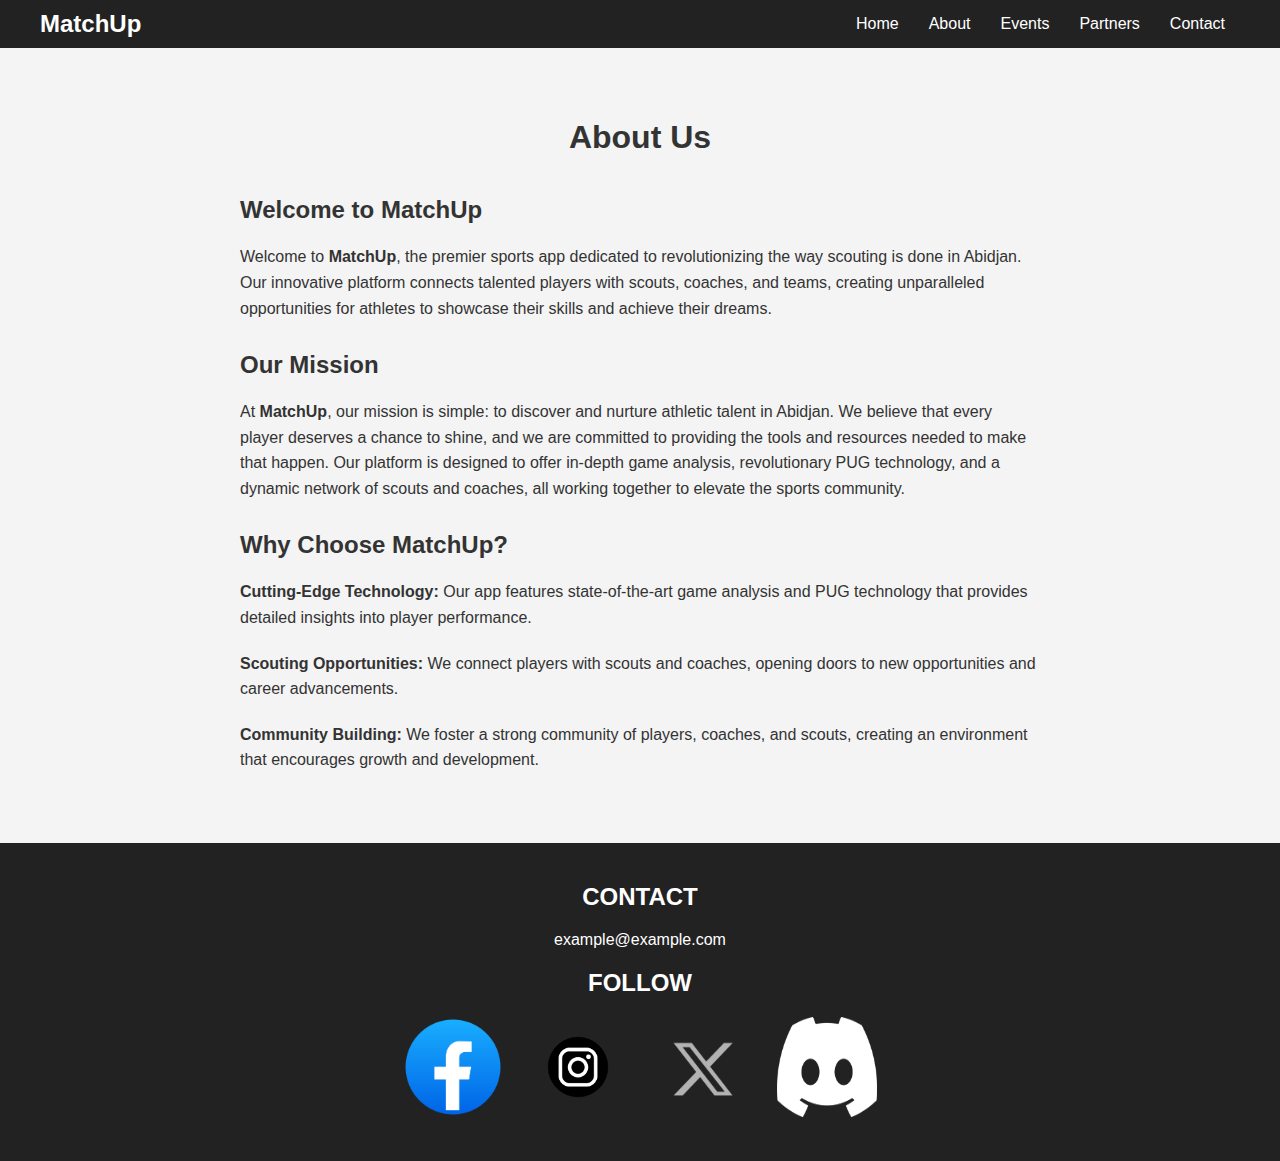
<file: about.html>
<!DOCTYPE html>
<html lang="en">
<head>
    <meta charset="UTF-8">
    <meta name="viewport" content="width=device-width, initial-scale=1.0">
    <title>About Us - MatchUp</title>
    <link rel="stylesheet" href="styles.css">
    <style>
        .about-section {
            padding: 50px 20px;
            background: #f4f4f4;
            text-align: center;
        }

        .about-section h1 {
            margin-bottom: 40px;
        }

        .about-content {
            max-width: 800px;
            margin: auto;
            text-align: left;
        }

        .about-content h2 {
            margin-top: 30px;
        }

        .about-content p {
            margin-bottom: 20px;
            line-height: 1.6;
        }
    </style>
</head>
<body>
    <header>
        <nav>
            <div class="logo">MatchUp</div>
            <div class="menu-toggle" id="mobile-menu">
                <span></span>
                <span></span>
                <span></span>
            </div>
            <ul id="menu">
                <li><a href="index.html">Home</a></li>
                <li><a href="about.html">About</a></li>
                <li><a href="events.html">Events</a></li>
                <li><a href="index.html#partners">Partners</a></li>
                <li><a href="contact.html">Contact</a></li>
            </ul>
        </nav>
    </header>

    <section id="about" class="about-section">
        <h1>About Us</h1>
        <div class="about-content">
            <h2>Welcome to MatchUp</h2>
            <p>Welcome to <strong>MatchUp</strong>, the premier sports app dedicated to revolutionizing the way scouting is done in Abidjan. Our innovative platform connects talented players with scouts, coaches, and teams, creating unparalleled opportunities for athletes to showcase their skills and achieve their dreams.</p>
            
            <h2>Our Mission</h2>
            <p>At <strong>MatchUp</strong>, our mission is simple: to discover and nurture athletic talent in Abidjan. We believe that every player deserves a chance to shine, and we are committed to providing the tools and resources needed to make that happen. Our platform is designed to offer in-depth game analysis, revolutionary PUG technology, and a dynamic network of scouts and coaches, all working together to elevate the sports community.</p>
            
            <h2>Why Choose MatchUp?</h2>
            <p><strong>Cutting-Edge Technology:</strong> Our app features state-of-the-art game analysis and PUG technology that provides detailed insights into player performance.</p>
            <p><strong>Scouting Opportunities:</strong> We connect players with scouts and coaches, opening doors to new opportunities and career advancements.</p>
            <p><strong>Community Building:</strong> We foster a strong community of players, coaches, and scouts, creating an environment that encourages growth and development.</p>
        </div>
    </section>

    <footer>
        <div class="contact">
            <h2>CONTACT</h2>
            <p>example@example.com</p>
        </div>
        <div class="follow">
            <h2>FOLLOW</h2>
            <div class="social-icons">
                <a href="#"><img src="images/facebook.png" alt="Facebook" height="100px" width="100px"></a>
                <a href="#"><img src="images/instagram.png" alt="Instagram" height="100px" width="100px"></a>
                <a href="#"><img src="images/x.png" alt="Twitter" height="100px" width="100px"></a>
                <a href="#"><img src="images/discord.png" alt="Discord" height="100px" width="100px"></a>
            </div>
        </div>
    </footer>

    <script>
        const mobileMenu = document.getElementById('mobile-menu');
        const nav = document.getElementById('menu');

        mobileMenu.addEventListener('click', () => {
            nav.classList.toggle('active');
        });
    </script>
</body>
</html>
</file>
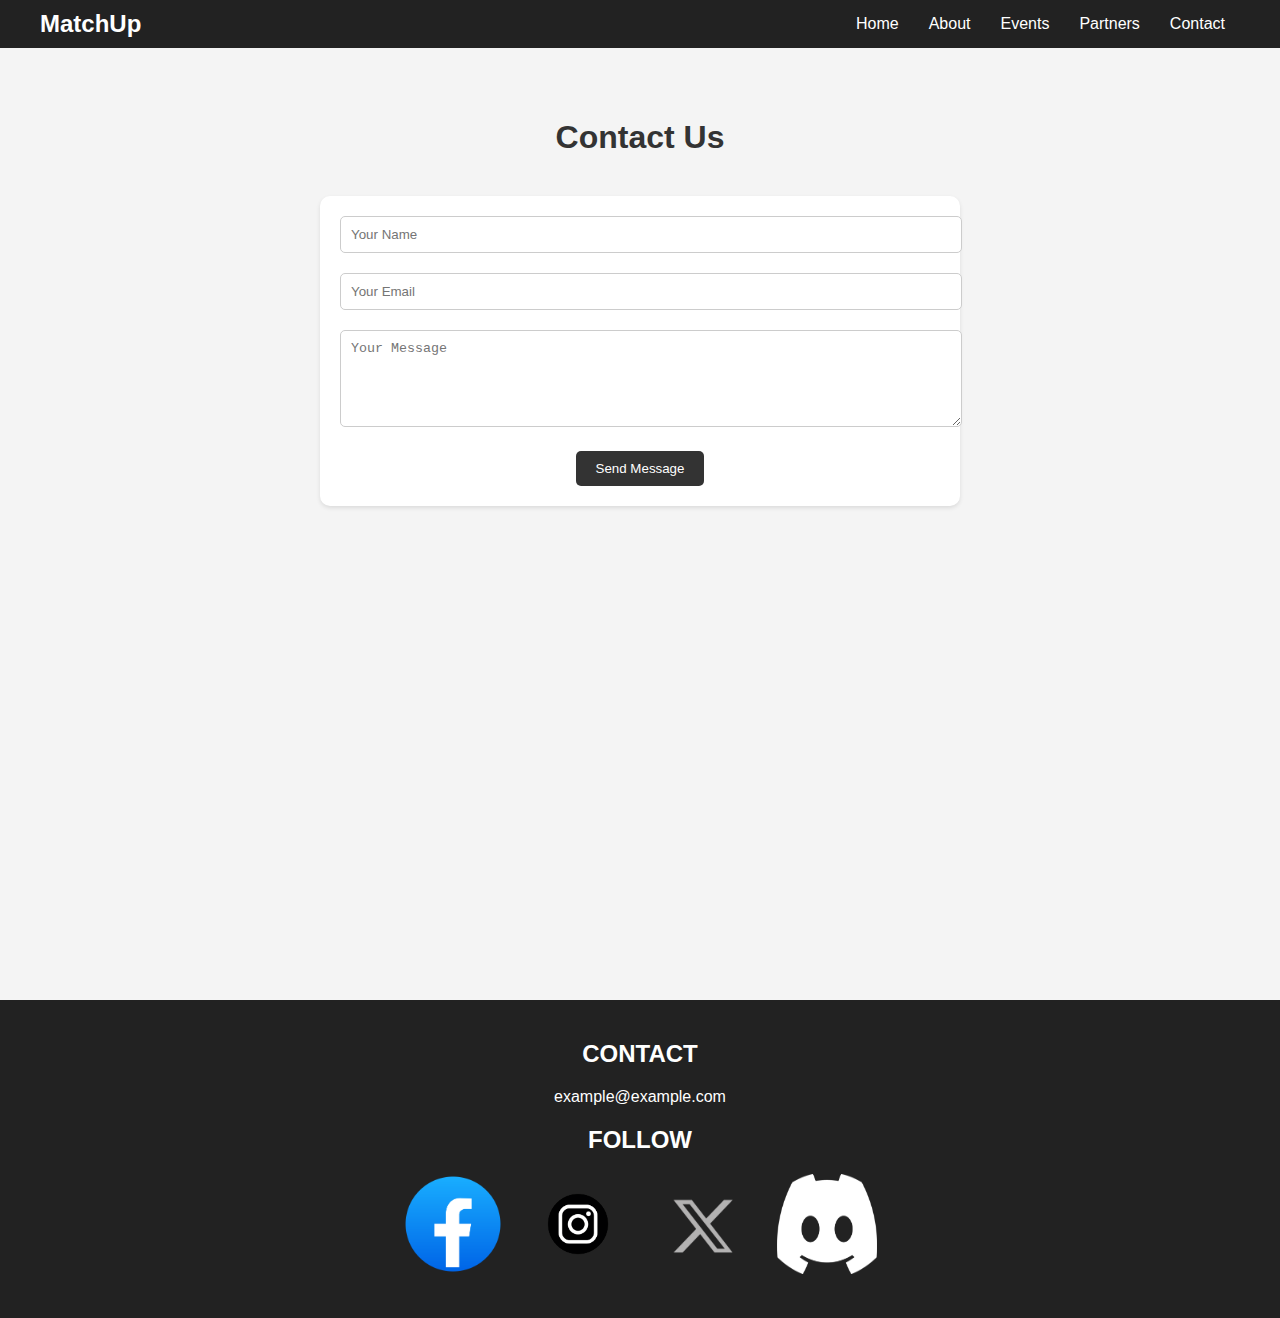
<file: contact.html>
<!DOCTYPE html>
<html lang="en">
<head>
    <meta charset="UTF-8">
    <meta name="viewport" content="width=device-width, initial-scale=1.0">
    <title>Contact Us - MatchUp</title>
    <link rel="stylesheet" href="styles.css">
    <style>
        .contact-section {
            padding: 50px 20px;
            background: #f4f4f4;
            text-align: center;
        }

        .contact-section h1 {
            margin-bottom: 40px;
        }

        .contact-form {
            max-width: 600px;
            margin: auto;
            background: #fff;
            padding: 20px;
            border-radius: 10px;
            box-shadow: 0 2px 4px rgba(0, 0, 0, 0.1);
        }

        .contact-form input,
        .contact-form textarea {
            width: 100%;
            padding: 10px;
            margin-bottom: 20px;
            border: 1px solid #ccc;
            border-radius: 5px;
        }

        .contact-form button {
            background: #333;
            color: #fff;
            padding: 10px 20px;
            border: none;
            border-radius: 5px;
            cursor: pointer;
            transition: background 0.3s;
        }

        .contact-form button:hover {
            background: #ff6600;
        }

        .map-container {
            margin-top: 40px;
        }

        .map-container iframe {
            width: 100%;
            height: 400px;
            border: 0;
            border-radius: 10px;
        }
    </style>
</head>
<body>
    <header>
        <nav>
            <div class="logo">MatchUp</div>
            <div class="menu-toggle" id="mobile-menu">
                <span></span>
                <span></span>
                <span></span>
            </div>
            <ul id="menu">
                <li><a href="index.html">Home</a></li>
                <li><a href="about.html">About</a></li>
                <li><a href="events.html">Events</a></li>
                <li><a href="#partners">Partners</a></li>
                <li><a href="contact.html">Contact</a></li>
            </ul>
        </nav>
    </header>

    <section id="contact" class="contact-section">
        <h1>Contact Us</h1>
        <div class="contact-form">
            <form>
                <input type="text" name="name" placeholder="Your Name" required>
                <input type="email" name="email" placeholder="Your Email" required>
                <textarea name="message" rows="5" placeholder="Your Message" required></textarea>
                <button type="submit">Send Message</button>
            </form>
        </div>
        <div class="map-container">
            <iframe src="https://www.google.com/maps/embed?pb=!1m18!1m12!1m3!1d3153.086335560271!2d-122.08424948549758!3d37.42206597982659!2m3!1f0!2f0!3f0!3m2!1i1024!2i768!4f13.1!3m3!1m2!1s0x808fb5e5a1d91a27%3A0xe7b1a99d8c71192f!2sGoogleplex!5e0!3m2!1sen!2sus!4v1629302051121!5m2!1sen!2sus" allowfullscreen="" loading="lazy"></iframe>
        </div>
    </section>

    <footer>
        <div class="contact">
            <h2>CONTACT</h2>
            <p>example@example.com</p>
        </div>
        <div class="follow">
            <h2>FOLLOW</h2>
            <div class="social-icons">
                <a href="#"><img src="images/facebook.png" alt="Facebook" height="100px" width="100px"></a>
                <a href="#"><img src="images/instagram.png" alt="Instagram" height="100px" width="100px"></a>
                <a href="#"><img src="images/x.png" alt="Twitter" height="100px" width="100px"></a>
                <a href="#"><img src="images/discord.png" alt="Discord" height="100px" width="100px"></a>
            </div>
        </div>
    </footer>
<script src="scripts.js"></script>
</body>
</html>
</file>
<file: styles.css>
body {
    font-family: Arial, sans-serif;
    margin: 0;
    padding: 0;
    color: #333;
}

header {
    background: #222;
    color: #fff;
    padding: 10px 0;
    text-align: center;
    position: relative;
    z-index: 1000;
}

nav {
    display: flex;
    justify-content: space-between;
    align-items: center;
    max-width: 1200px;
    margin: auto;
}

nav .logo {
    font-size: 24px;
    font-weight: bold;
}

nav ul {
    list-style: none;
    margin: 0;
    padding: 0;
    display: flex;
}

nav ul li {
    margin: 0 15px;
}

nav ul li a {
    text-decoration: none;
    color: #fff;
    transition: color 0.3s;
}

nav ul li a:hover {
    color: #ff6600;
}

nav .menu-toggle {
    display: none;
    flex-direction: column;
    cursor: pointer;
}

nav .menu-toggle span {
    display: block;
    width: 25px;
    height: 3px;
    margin: 5px;
    background: #fff;
}

@media (max-width: 768px) {
    #menu {
        display: none;
        flex-direction: column;
        background: #222;
        position: absolute;
        top: 60px;
        left: 0;
        width: 100%;
        z-index: 1000;
    }

    #menu.active {
        display: flex;
    }

    #menu li {
        margin: 10px 0;
        text-align: center;
    }

    nav .menu-toggle {
        display: flex;
    }
}

.hero {
    position: relative;
    height: 80vh;
    display: flex;
    justify-content: center;
    align-items: center;
    color: white;
    text-align: center;
    overflow: hidden;
}

#hero-video {
    position: absolute;
    top: 50%;
    left: 50%;
    width: 100%;
    height: 100%;
    object-fit: cover;
    transform: translate(-50%, -50%);
    z-index: -1;
}

.hero-content {
    z-index: 1;
}

.hero-content h1 {
    font-size: 48px;
    margin: 0;
}

.hero-content p {
    font-size: 24px;
    margin: 10px 0 0;
}

.features {
    display: flex;
    justify-content: center;
    align-items: center;
    padding: 20px;
    background-color: black;
    color: white;
}

.feature {
    margin: 10px;
    text-align: center;
    flex: 1;
    max-width: 300px;
}

.feature img {
    width: 100%;
    height: auto;
    border-radius: 10px;
}

.partners {
    padding: 20px;
    text-align: center;
    background-color: white;
    color: black;
}

.partners h2 {
    font-size: 36px;
    margin-bottom: 20px;
}

.partner-logos {
    display: flex;
    flex-wrap: wrap;
    justify-content: center;
    align-items: center;
}

.partner-logos img {
    margin: 10px;
    width: 150px;
    height: auto;
}

footer {
    background: #222;
    color: #fff;
    padding: 20px 0;
    text-align: center;
}

footer .contact, footer .follow {
    margin-bottom: 20px;
}

footer .social-icons a img {
    margin: 0 10px;
    transition: transform 0.3s;
}

footer .social-icons a img:hover {
    transform: scale(1.2);
}

.about-us {
    padding: 50px 20px;
    background: #f4f4f4;
}

.about-us h1 {
    text-align: center;
    margin-bottom: 40px;
}

.content {
    max-width: 1200px;
    margin: auto;
}

.content p, .content ul {
    margin-bottom: 20px;
}

.content ul {
    list-style: none;
    padding: 0;
}

.content ul li {
    background: url('images/check.png') no-repeat left center;
    padding-left: 40px;
    margin-bottom: 10px;
}

.content img {
    max-width: 100%;
    height: auto;
}

.impact {
    display: flex;
    flex-wrap: wrap;
    justify-content: space-between;
    margin-top: 40px;
}

.impact img {
    width: 48%;
    margin-bottom: 20px;
}

.contact-section {
    padding: 50px 20px;
    background: #f4f4f4;
    text-align: center;
}

.contact-section h1 {
    margin-bottom: 40px;
}

.contact-form {
    max-width: 600px;
    margin: auto;
    background: #fff;
    padding: 20px;
    border-radius: 10px;
    box-shadow: 0 2px 4px rgba(0, 0, 0, 0.1);
}

.contact-form input,
.contact-form textarea {
    width: 100%;
    padding: 10px;
    margin-bottom: 20px;
    border: 1px solid #ccc;
    border-radius: 5px;
}

.contact-form button {
    background: #333;
    color: #fff;
    padding: 10px 20px;
    border: none;
    border-radius: 5px;
    cursor: pointer;
    transition: background 0.3s;
}

.contact-form button:hover {
    background: #ff6600;
}

.map-container {
    margin-top: 40px;
}

.map-container iframe {
    width: 100%;
    height: 400px;
    border: 0;
    border-radius: 10px;
}

.accordion {
    background-color: #444;
    color: #fff;
    cursor: pointer;
    padding: 18px;
    width: 100%;
    text-align: left;
    border: none;
    outline: none;
    transition: 0.4s;
    margin-bottom: 10px;
}

.active, .accordion:hover {
    background-color: #555;
}

.panel {
    padding: 0 18px;
    background-color: white;
    max-height: 0;
    overflow: hidden;
    transition: max-height 0.2s ease-out;
    color: black;
}

.panel img {
    width: 100%;
    border-radius: 10px;
    margin-top: 10px;
}

.events-section {
    padding: 50px 20px;
    background: #f4f4f4;
    text-align: center;
}

.events-section h1 {
    margin-bottom: 40px;
}
</file>
